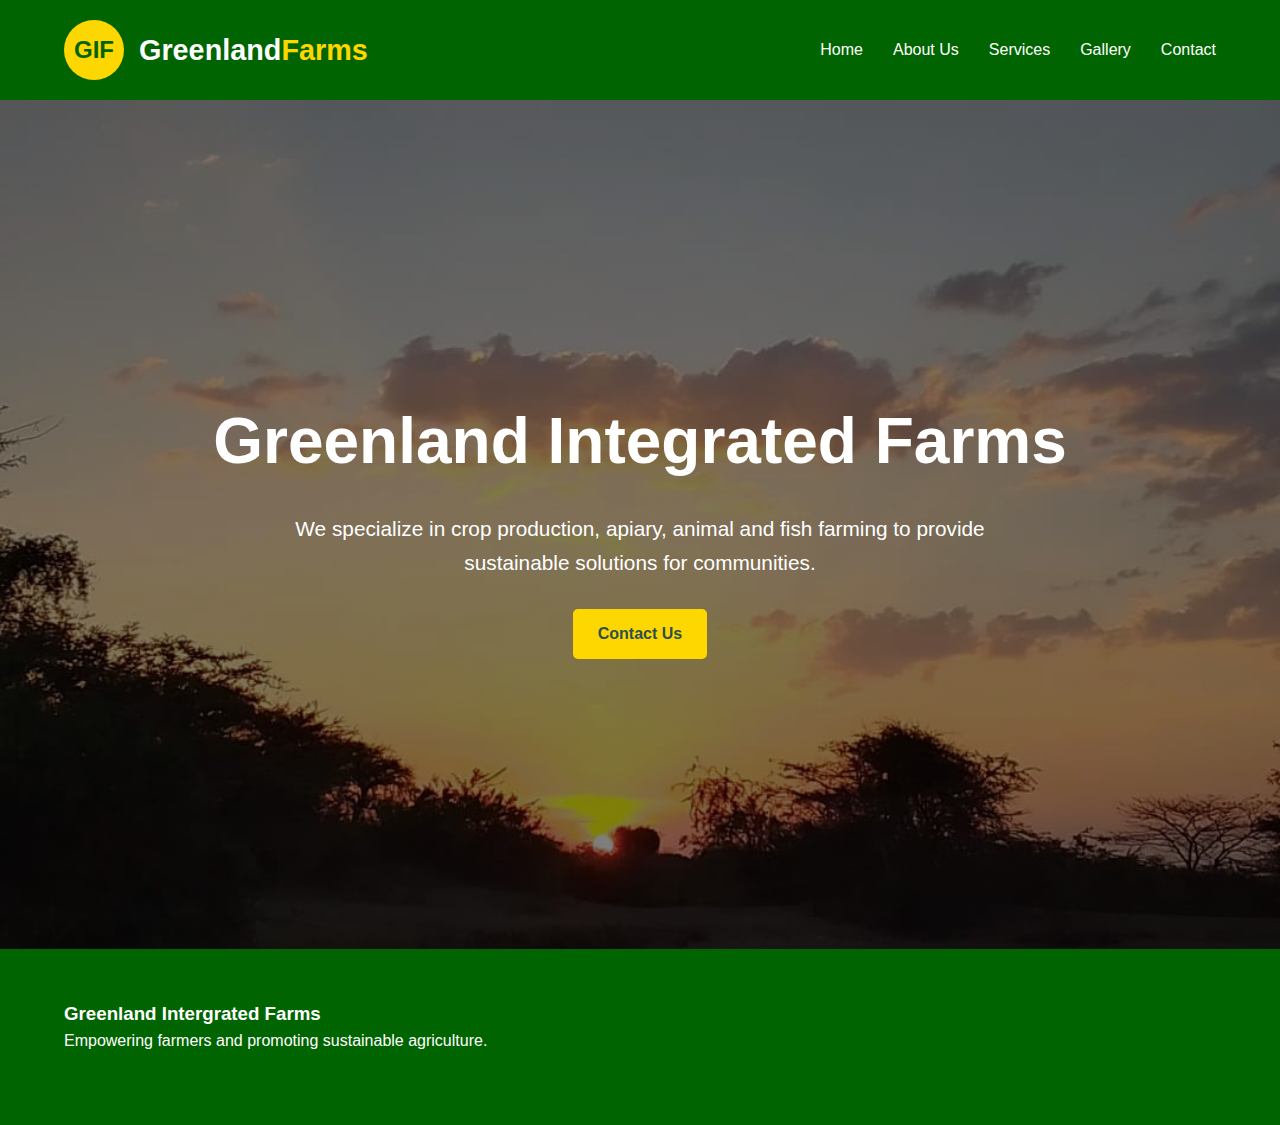
<file: index.html>
<!DOCTYPE html>
<html lang="en">
<head>
    <meta charset="UTF-8">
    <meta name="viewport" content="width=device-width, initial-scale=1.0">
    <title>Greenland Integrated Farms - Home</title>
    <link rel="stylesheet" href="style.css">
    <link rel="stylesheet" href="https://cdnjs.cloudflare.com/ajax/libs/font-awesome/6.4.0/css/all.min.css">
</head>
<body>
<header>
    <div class="container header-container">
        <div class="logo">
            <div class="logo-img">GIF</div>
            <div class="logo-text">Greenland<span>Farms</span></div>
        </div>
        <nav>
            <div class="menu-toggle" id="mobile-menu">
                <span></span>
                <span></span>
                <span></span>
            </div>
            <ul>
                <li><a href="index.html">Home</a></li>
                <li><a href="about.html">About Us</a></li>
                <li><a href="services.html">Services</a></li>
                <li><a href="gallery.html">Gallery</a></li>
                <li><a href="contact.html">Contact</a></li>
            </ul>
        </nav>
    </div>
</header>

<section class="hero">
    <div class="container">
        <h1>Greenland Integrated Farms</h1>
        <p>We specialize in crop production, apiary, animal and fish farming to provide sustainable solutions for communities.</p>
        <a href="contact.html" class="btn">Contact Us</a>
    </div>
</section>

<footer>
    <div class="container footer-container">
        <div class="footer-col">
            <h3>Greenland Intergrated Farms</h3>
            <p>Empowering farmers and promoting sustainable agriculture.</p><br><br>
            
        </div>
        
    </div>
</footer>

<script>
const menu = document.getElementById('mobile-menu');
const nav = document.querySelector('nav ul');
menu.addEventListener('click', () => { nav.classList.toggle('show'); });
</script>
</body>
</html>
</file>
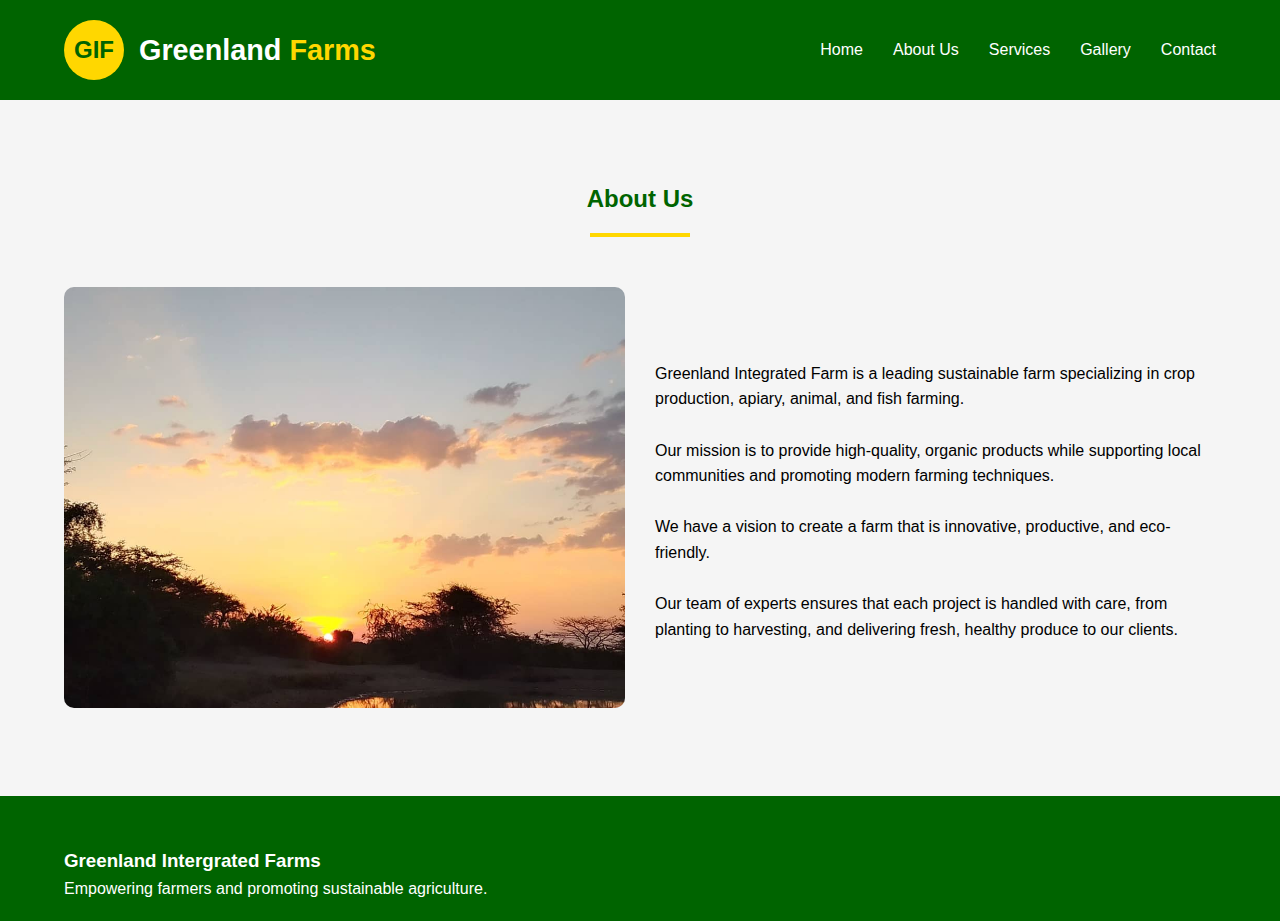
<file: about.html>
<!DOCTYPE html>
<html lang="en">
<head>
    <meta charset="UTF-8">
    <meta name="viewport" content="width=device-width, initial-scale=1.0">
    <title>Greenland Integrated Farms - About Us</title>
    <link rel="stylesheet" href="style.css">
    <link rel="stylesheet" href="https://cdnjs.cloudflare.com/ajax/libs/font-awesome/6.4.0/css/all.min.css">
</head>
<body>
<header>
    <div class="container header-container">
        <div class="logo">
            <div class="logo-img">GIF</div>
            <div class="logo-text">Greenland <span>Farms</span></div>
        </div>
        <nav>
            <div class="menu-toggle" id="mobile-menu">
                <span></span>
                <span></span>
                <span></span>
            </div>
            <ul>
                <li><a href="index.html">Home</a></li>
                <li><a href="about.html">About Us</a></li>
                <li><a href="services.html">Services</a></li>
                <li><a href="gallery.html">Gallery</a></li>
                <li><a href="contact.html">Contact</a></li>
            </ul>
        </nav>
    </div>
</header>

<section class="section about-section">
    <div class="container">
        <h2 class="section-title">About Us</h2>
        <div class="about-content">
            <div class="about-image">
                <img src="images/home2.jpg" alt="Greenland Farm" width="300">
            </div>
            <div class="about-text">
                <p>Greenland Integrated Farm is a leading sustainable farm specializing in crop production, apiary, animal, and fish farming.</p></br>

                <p>Our mission is to provide high-quality, organic products while supporting local communities and promoting modern farming techniques.</p></br>

                <p>We have a vision to create a farm that is innovative, productive, and eco-friendly.</p></br>
                <p>Our team of experts ensures that each project is handled with care, from planting to harvesting, and delivering fresh, healthy produce to our clients.</p>
            </div>
        </div>
    </div>
</section>

<footer>
    <div class="container footer-container">
        <div class="footer-col">
            <h3>Greenland Intergrated Farms</h3>
            <p>Empowering farmers and promoting sustainable agriculture.</p>
        </div>

    </div>
</footer>

<script>
const menu = document.getElementById('mobile-menu');
const nav = document.querySelector('nav ul');
menu.addEventListener('click', () => { nav.classList.toggle('show'); });
</script>
</body>
</html>
</file>
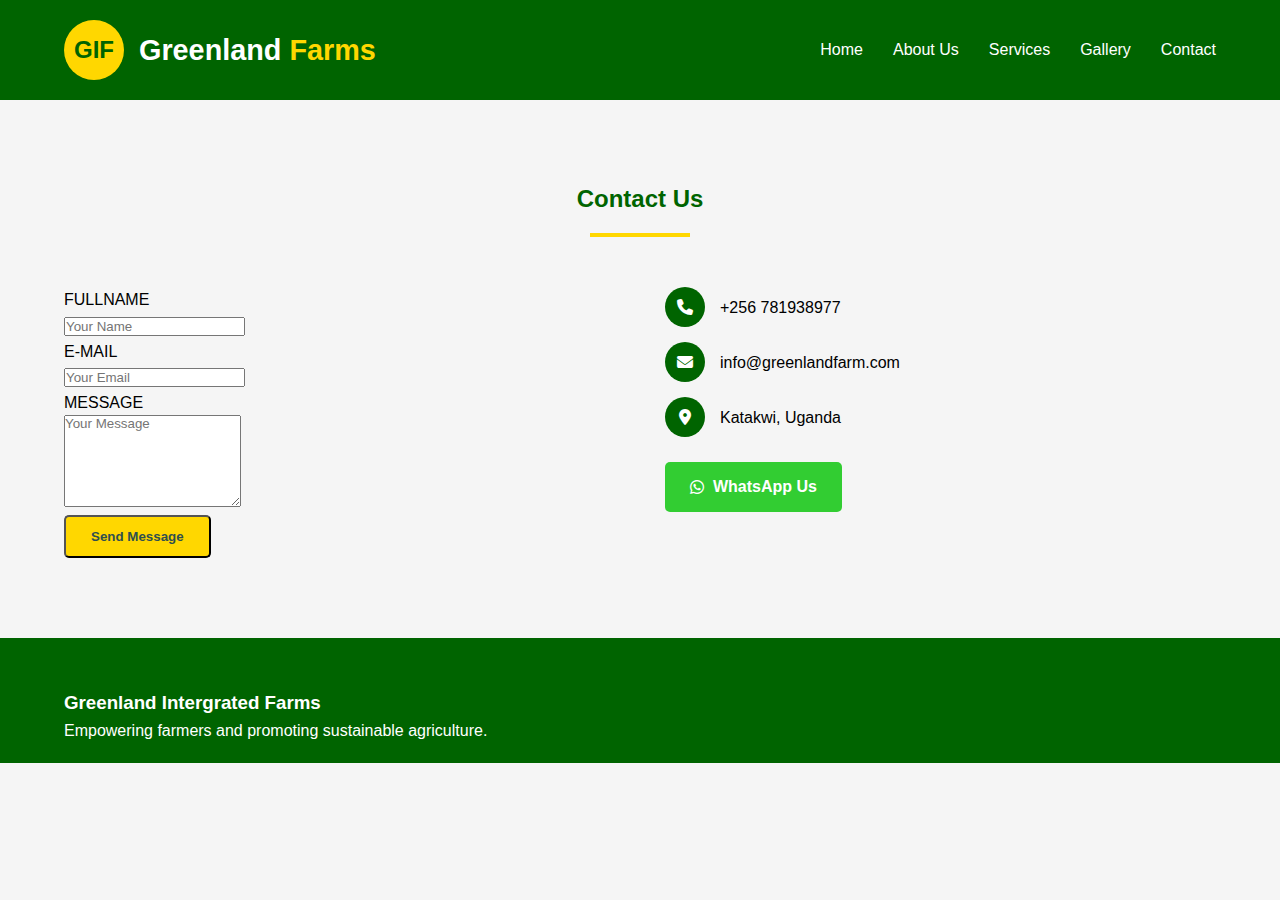
<file: contact.html>
<!DOCTYPE html>
<html lang="en">
<head>
    <meta charset="UTF-8">
    <meta name="viewport" content="width=device-width, initial-scale=1.0">
    <title>Greenland Integrated Farms - Contact</title>
    <link rel="stylesheet" href="style.css">
    <link rel="stylesheet" href="https://cdnjs.cloudflare.com/ajax/libs/font-awesome/6.4.0/css/all.min.css">
</head>
<body>
<header>
    <div class="container header-container">
        <div class="logo">
            <div class="logo-img">GIF</div>
            <div class="logo-text">Greenland <span>Farms</span></div>
        </div>
        <nav>
            <div class="menu-toggle" id="mobile-menu">
                <span></span>
                <span></span>
                <span></span>
            </div>
            <ul>
                <li><a href="index.html">Home</a></li>
                <li><a href="about.html">About Us</a></li>
                <li><a href="services.html">Services</a></li>
                <li><a href="gallery.html">Gallery</a></li>
                <li><a href="contact.html">Contact</a></li>
            </ul>
        </nav>
    </div>
</header>

<section class="section contact-section">
    <div class="container">
        <h2 class="section-title">Contact Us</h2>
        <div class="contact-container">
            <div class="contact-form">
                <form action="#">
                    <label for="your Name">FULLNAME</label><BR>
                    <input type="text" placeholder="Your Name" required><BR>
                    <label for="EMAIL">E-MAIL</label><BR>
                    <input type="email" placeholder="Your Email" required><BR>
                    <label for="your Name">MESSAGE</label><BR>
                    <textarea placeholder="Your Message" rows="6" required></textarea><BR>
                    <button type="submit" class="btn">Send Message</button>
                </form>
            </div>
            <div class="contact-info">
                <div class="contact-item">
                    <div class="contact-icon"><i class="fas fa-phone"></i></div>
                    <div>+256 781938977</div>
                </div>
                <div class="contact-item">
                    <div class="contact-icon"><i class="fas fa-envelope"></i></div>
                    <div>info@greenlandfarm.com</div>
                </div>
                <div class="contact-item">
                    <div class="contact-icon"><i class="fas fa-map-marker-alt"></i></div>
                    <div>Katakwi, Uganda</div>
                </div>
                <a href="https://wa.me/256 781938977" class="whatsapp-btn"><i class="fab fa-whatsapp"></i>&nbsp; WhatsApp Us</a>
            </div>
        </div>
    </div>
</section>

<footer>
    <div class="container footer-container">
        <div class="footer-col">
            <h3>Greenland Intergrated Farms</h3>
            <p>Empowering farmers and promoting sustainable agriculture.</p>
        </div>
       
    </div>
</footer>

<script>
const menu = document.getElementById('mobile-menu');
const nav = document.querySelector('nav ul');
menu.addEventListener('click', () => { nav.classList.toggle('show'); });
</script>
</body>
</html>
</file>
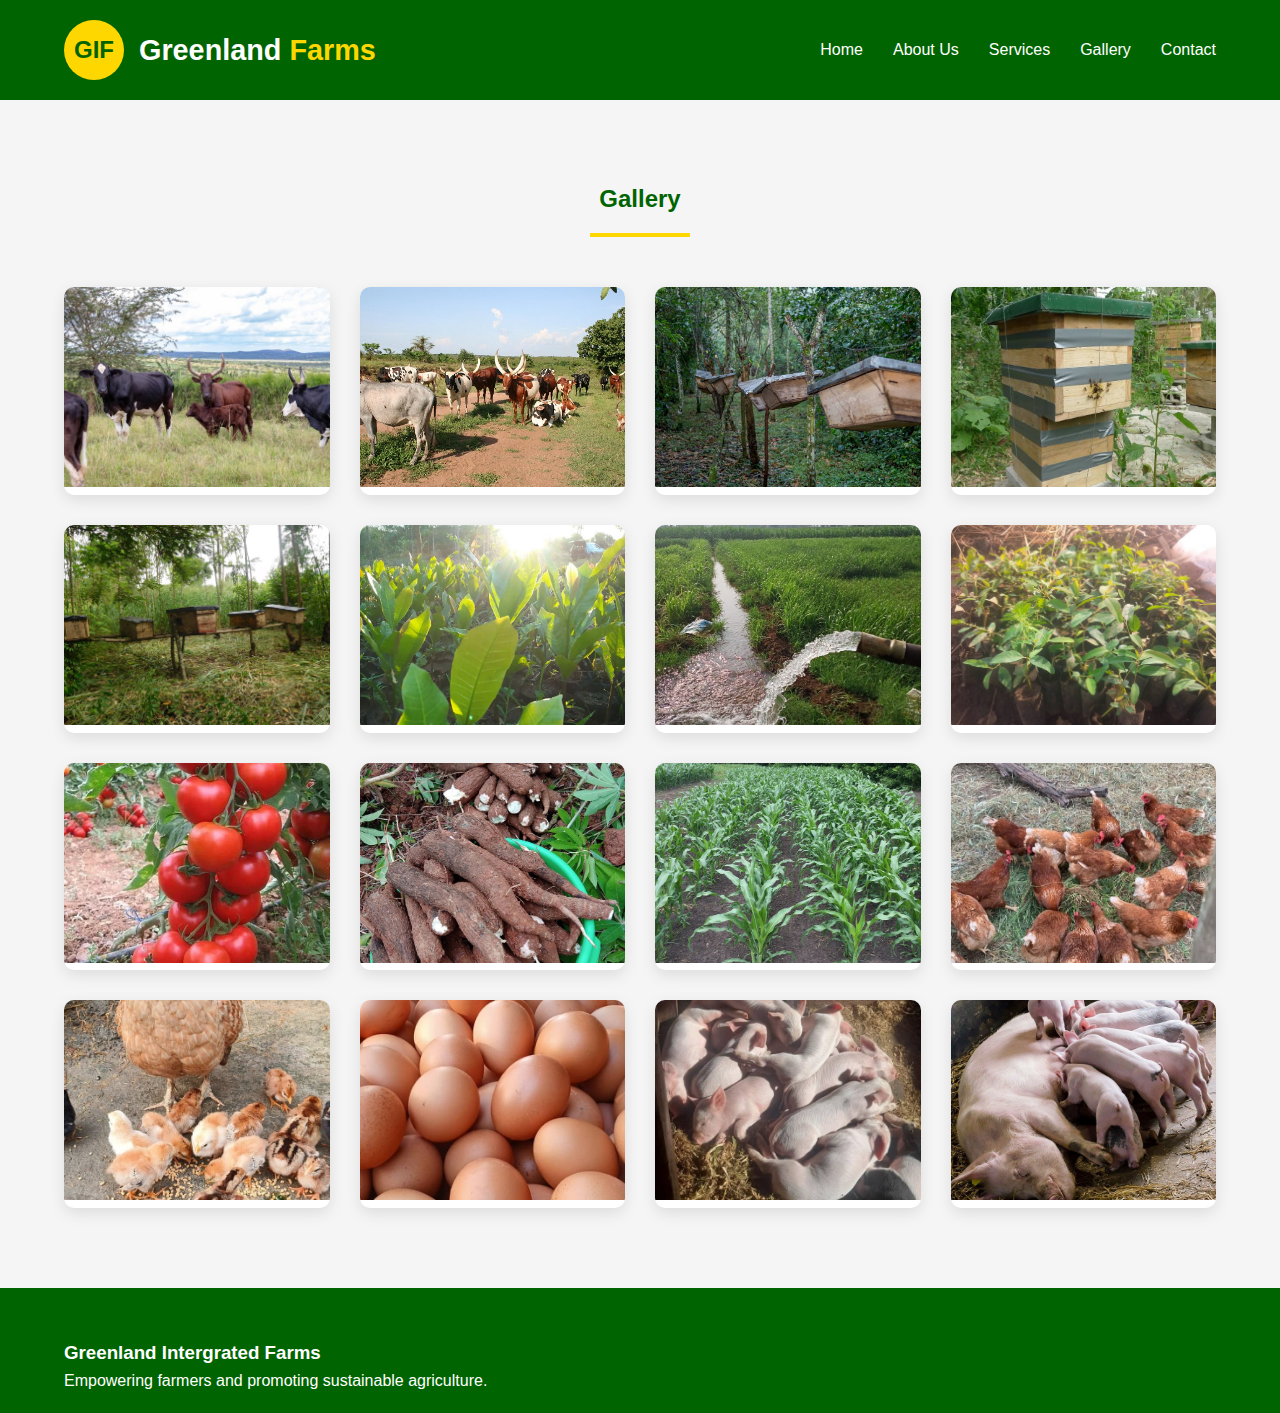
<file: gallery.html>
<!DOCTYPE html>
<html lang="en">
<head>
    <meta charset="UTF-8">
    <meta name="viewport" content="width=device-width, initial-scale=1.0">
    <title>Greenland Integrated Farms - Gallery</title>
    <link rel="stylesheet" href="style.css">
    <link rel="stylesheet" href="https://cdnjs.cloudflare.com/ajax/libs/font-awesome/6.4.0/css/all.min.css">
</head>
<body>
<header>
    <div class="container header-container">
        <div class="logo">
            <div class="logo-img">GIF</div>
            <div class="logo-text">Greenland <span>Farms</span></div>
        </div>
        <nav>
            <div class="menu-toggle" id="mobile-menu">
                <span></span>
                <span></span>
                <span></span>
            </div>
            <ul>
                <li><a href="index.html">Home</a></li>
                <li><a href="about.html">About Us</a></li>
                <li><a href="services.html">Services</a></li>
                <li><a href="gallery.html">Gallery</a></li>
                <li><a href="contact.html">Contact</a></li>
            </ul>
        </nav>
    </div>
</header>

<section class="section gallery-section">
    <div class="container">
        <h2 class="section-title">Gallery</h2>
        <div class="gallery-grid">
            <div class="services-card"><img src="images/cattle1.jpg" alt="Gallery 1"></div>
            <div class="services-card"><img src="images/cattle2.jpg" alt="Gallery 2"></div>
            <div class="services-card"><img src="images/apiary4.jpg" alt="Gallery 3"></div>
            <div class="services-card"><img src="images/apiary3.jpg" alt="Gallery 4"></div>
            <div class="services-card"><img src="images/apiary2.jpg" alt="Gallery 5"></div>
            <div class="services-card"><img src="images/crop12.jpg" alt="Gallery 6"></div>
            <div class="services-card"><img src="images/crop3.jpg" alt="Gallery 7"></div>
            <div class="services-card"><img src="images/crop7.jpg" alt="Gallery 8"></div>
            <div class="services-card"><img src="images/crop1.jpg" alt="Gallery 9"></div>
            <div class="services-card"><img src="images/crops.jpg" alt="Gallery 10"></div>
            <div class="services-card"><img src="images/crop8.jpg" alt="Gallery 11"></div>
            <div class="services-card"><img src="images/poultry2.jpg" alt="Gallery 12"></div>
            <div class="services-card"><img src="images/poultry3.jpg" alt="Gallery 13"></div>
            <div class="services-card"><img src="images/poultry1.jpg" alt="Gallery 14"></div>
            <div class="services-card"><img src="images/piggery2.jpg" alt="Gallery 15"></div>
            <div class="services-card"><img src="images/piggery1.jpg" alt="Gallery 16"></div>
        </div>
    </div>
</section>

<footer>
    <div class="container footer-container">
        <div class="footer-col">
            <h3>Greenland Intergrated Farms</h3>
            <p>Empowering farmers and promoting sustainable agriculture.</p>
        </div>
        <div class="footer-col">
            
    </div>
</footer>

<script>
const menu = document.getElementById('mobile-menu');
const nav = document.querySelector('nav ul');
menu.addEventListener('click', () => { nav.classList.toggle('show'); });
</script>
</body>
</html>
</file>
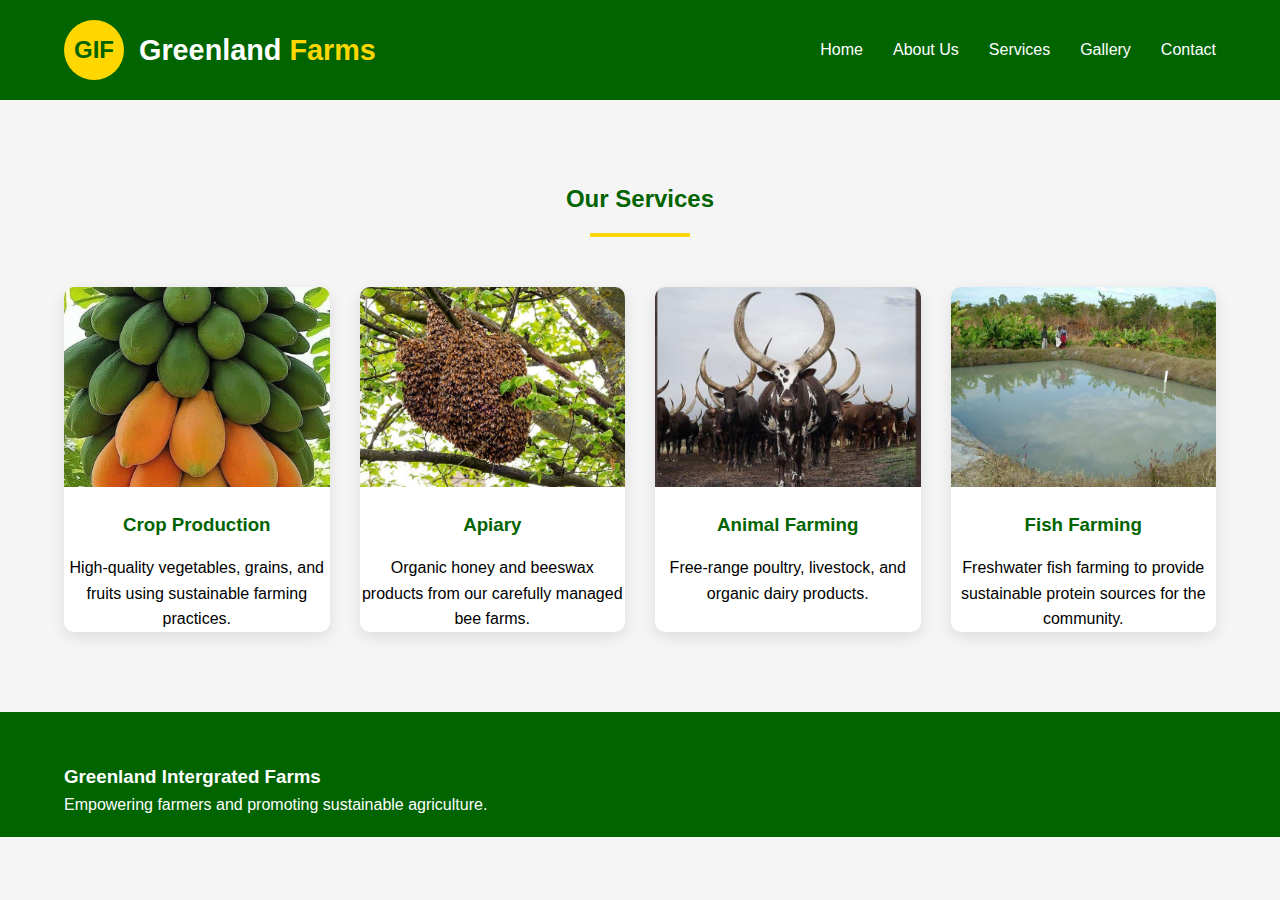
<file: services.html>
<!DOCTYPE html>
<html lang="en">
<head>
    <meta charset="UTF-8">
    <meta name="viewport" content="width=device-width, initial-scale=1.0">
    <title>Greenland Integrated Farms - Services</title>
    <link rel="stylesheet" href="style.css">
    <link rel="stylesheet" href="https://cdnjs.cloudflare.com/ajax/libs/font-awesome/6.4.0/css/all.min.css">
</head>
<body>
<header>
    <div class="container header-container">
        <div class="logo">
            <div class="logo-img">GIF</div>
            <div class="logo-text">Greenland <span>Farms</span></div>
        </div>
        <nav>
            <div class="menu-toggle" id="mobile-menu">
                <span></span>
                <span></span>
                <span></span>
            </div>
            <ul>
                <li><a href="index.html">Home</a></li>
                <li><a href="about.html">About Us</a></li>
                <li><a href="services.html">Services</a></li>
                <li><a href="gallery.html">Gallery</a></li>
                <li><a href="contact.html">Contact</a></li>
            </ul>
        </nav>
    </div>
</header>

<section class="section services-section">
    <div class="container">
        <h2 class="section-title">Our Services</h2>
        <div class="services-grid">
            <div class="services-card">
                <img src="images/crop2.jpg" alt="Crop Production">
                <h3>Crop Production</h3>
                <p>High-quality vegetables, grains, and fruits using sustainable farming practices.</p>
            </div>
            <div class="services-card">
                <img src="images/apiary1.jpg" alt="Apiary">
                <h3>Apiary</h3>
                <p>Organic honey and beeswax products from our carefully managed bee farms.</p>
            </div>
            <div class="services-card">
                <img src="images/cattle3.jpg" alt="Animal Farming">
                <h3>Animal Farming</h3>
                <p>Free-range poultry, livestock, and organic dairy products.</p>
            </div>
            <div class="services-card">
                <img src="images/aqua1.jpg" alt="Fish Farming">
                <h3>Fish Farming</h3>
                <p>Freshwater fish farming to provide sustainable protein sources for the community.</p>
            </div>
        </div>
    </div>
</section>

<footer>
    <div class="container footer-container">
        <div class="footer-col">
            <h3>Greenland Intergrated Farms</h3>
            <p>Empowering farmers and promoting sustainable agriculture.</p>
        </div>
        
    </div>
</footer>

<script>
const menu = document.getElementById('mobile-menu');
const nav = document.querySelector('nav ul');
menu.addEventListener('click', () => { nav.classList.toggle('show'); });
</script>
</body>
</html>
</file>
<file: style.css>
*{
    margin: 0;
    padding: 0;
    box-sizing: border-box;
    font-family: 'Segoe UI', Tahoma, Geneva, Verdana, sans-serif;
}

:root {
    --primary-color: darkgreen;
    --secondary-color: gold;
    --accent-color: seagreen;
    --light-color: whitesmoke;
    --dark-color: darkslategray;
}
body {
    line-height: 1.6;
    color: yellowblue;
    background-color: var(--light-color);
}

a {
    text-decoration: none;
    color: inherit;
}

.container {
    width: 90%;
    max-width: 1200px;
    margin: 0 auto;
}

header {
    background-color: var(--primary-color);
    color: white;
    padding: 20px 0;
    position: sticky;
    top: 0;
    z-index: 1000;
}

.header-container {
    display: flex;
    justify-content: space-between;
    align-items: center;
}

.logo {
    display: flex;
    align-items: center;
}

.logo-img {
    width: 60px;
    height: 60px;
    background-color: var(--secondary-color);
    border-radius: 50%;
    display: flex;
    align-items: center;
    justify-content: center;
    margin-right: 15px;
    font-weight: bold;
    color: var(--primary-color);
    font-size: 1.5rem;
}

.logo-text {
    font-size: 1.8rem;
    font-weight: bold;
}

.logo-text span {
    color: var(--secondary-color);
}

nav ul {
    display: flex;
    list-style: none;
}

nav ul li {
    margin-left: 30px;
}

nav ul li a:hover {
    color: var(--secondary-color);
}

.menu-toggle {
    display: none;
    flex-direction: column;
    cursor: pointer;
}

.menu-toggle span {
    height: 3px;
    width: 25px;
    background-color: white;
    margin-bottom: 5px;
    border-radius: 5px;
}

nav ul.show {
    display: block;
}

.section {
    padding: 80px 0;
}

.section-title {
    text-align: center;
    margin-bottom: 50px;
    color: var(--primary-color);
    font-size: 3 rem;
    position: relative;
}

.section-title:after {
    content: '';
    display: block;
    width: 100px;
    height: 4px;
    background-color: var(--secondary-color);
    margin: 15px auto;
}

.hero {
    background: linear-gradient(rgba(0,0,0,0.5), rgba(0,0,0,0.5)), url('images/home2.jpg');
    background-size: cover;
    background-position: center;
    color: white;
    text-align: center;
    padding: 290px 0;
    background-repeat:no-repeat ;
}

.hero h1 {
    font-size: 4rem;
    margin-bottom: 20px;
}

.hero p {
    font-size: 1.3rem;
    max-width: 700px;
    margin: 0 auto 30px;
}

.btn {
    display: inline-block;
    background-color: var(--secondary-color);
    color: var(--dark-color);
    padding: 12px 25px;
    border-radius: 5px;
    font-weight: bold;
    cursor: pointer;
    transition: all 0.3s ease;
}

.btn:hover {
    background-color: lightgoldenrodyellow;
    transform: translateY(-3px);
}

.about-content, .services-grid, .gallery-grid, .contact-container {
    display: grid;
    gap: 30px;
}

.about-content {
    grid-template-columns: 1fr 1fr;
    align-items: center;
}

.about-image img {
    width: 100%;
    border-radius: 10px;
}

.services-grid {
    grid-template-columns: repeat(auto-fit, minmax(250px,1fr));
}

.services-card {
    background-color: white;
    border-radius: 10px;
    overflow: hidden;
    box-shadow: 0 5px 15px rgba(0,0,0,0.1);
    text-align: center;
}

.services-card img {
    width: 100%;
    height: 200px;
    object-fit: cover;
}

.services-card h3 {
    color: var(--primary-color);
    margin: 15px 0;
}

.gallery-grid {
    grid-template-columns: repeat(auto-fit, minmax(250px,1fr));
}

.gallery-item img {
    width: 100%;
    height: 200px;
    object-fit: cover;
    border-radius: 10px;
}

.contact-container {
    grid-template-columns: 1fr 1fr;
    gap: 50px;
}

.contact-item {
    display: flex;
    align-items: center;
    margin-bottom: 15px;
}

.contact-icon {
    width: 40px;
    height: 40px;
    background-color: var(--primary-color);
    color: white;
    display: flex;
    align-items: center;
    justify-content: center;
    margin-right: 15px;
    border-radius: 50%;
}

.whatsapp-btn {
    display: inline-flex;
    align-items: center;
    background-color: limegreen;
    color: white;
    padding: 12px 25px;
    border-radius: 5px;
    font-weight: bold;
    margin-top: 10px;
}

footer {
    background-color: var(--primary-color);
    color: white;
    padding: 50px 0 20px;
}

.footer-container {
    display: flex;
    grid-template-columns: repeat(auto-fit, minmax(200px, 1fr));
    gap: 40px;
}



@media(max-width:768px){
    .header-container{
        flex-direction: column;
    }
    nav ul{
        display:none;
        flex-direction: column;
    }
    .menu-toggle{
        display:flex;
    }
    .section{
        padding:60px 0;
    }
    .about-content, .contact-container{
        grid-template-columns: 1fr;
    }
}
</file>
